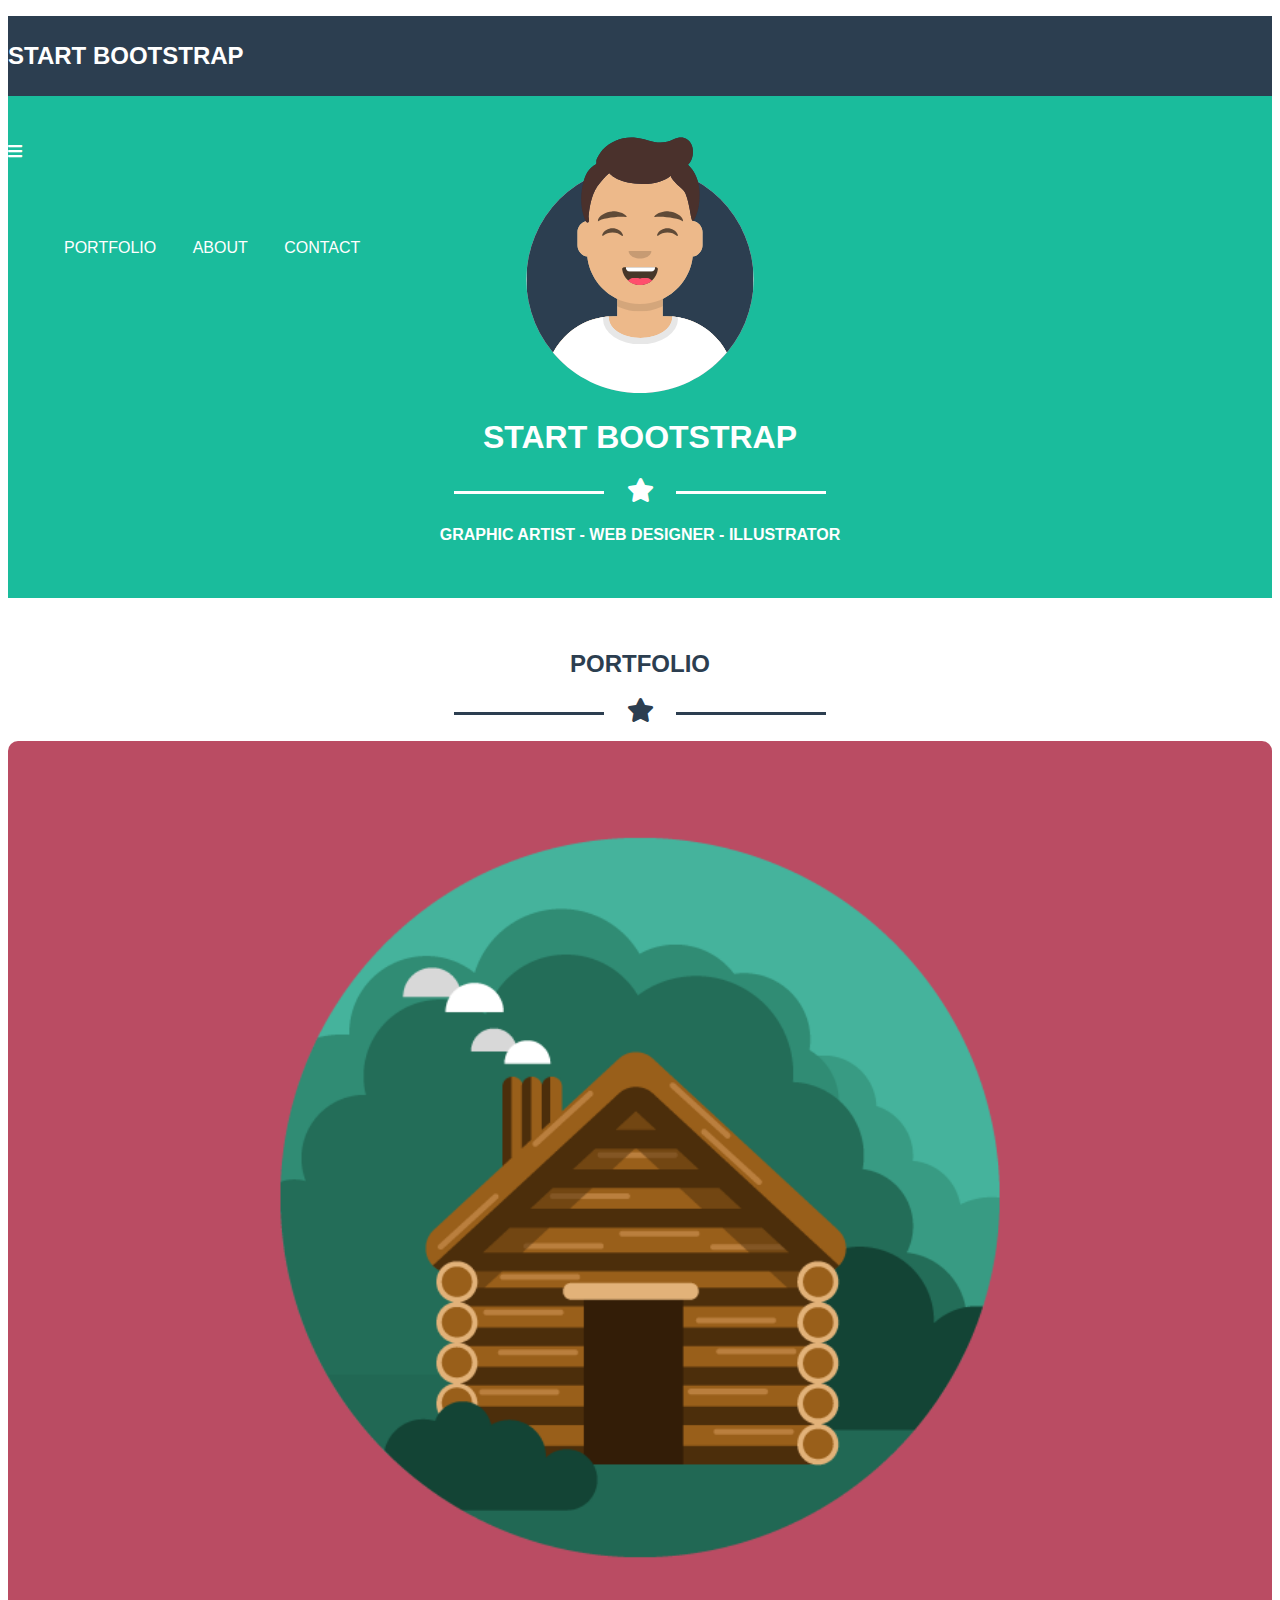
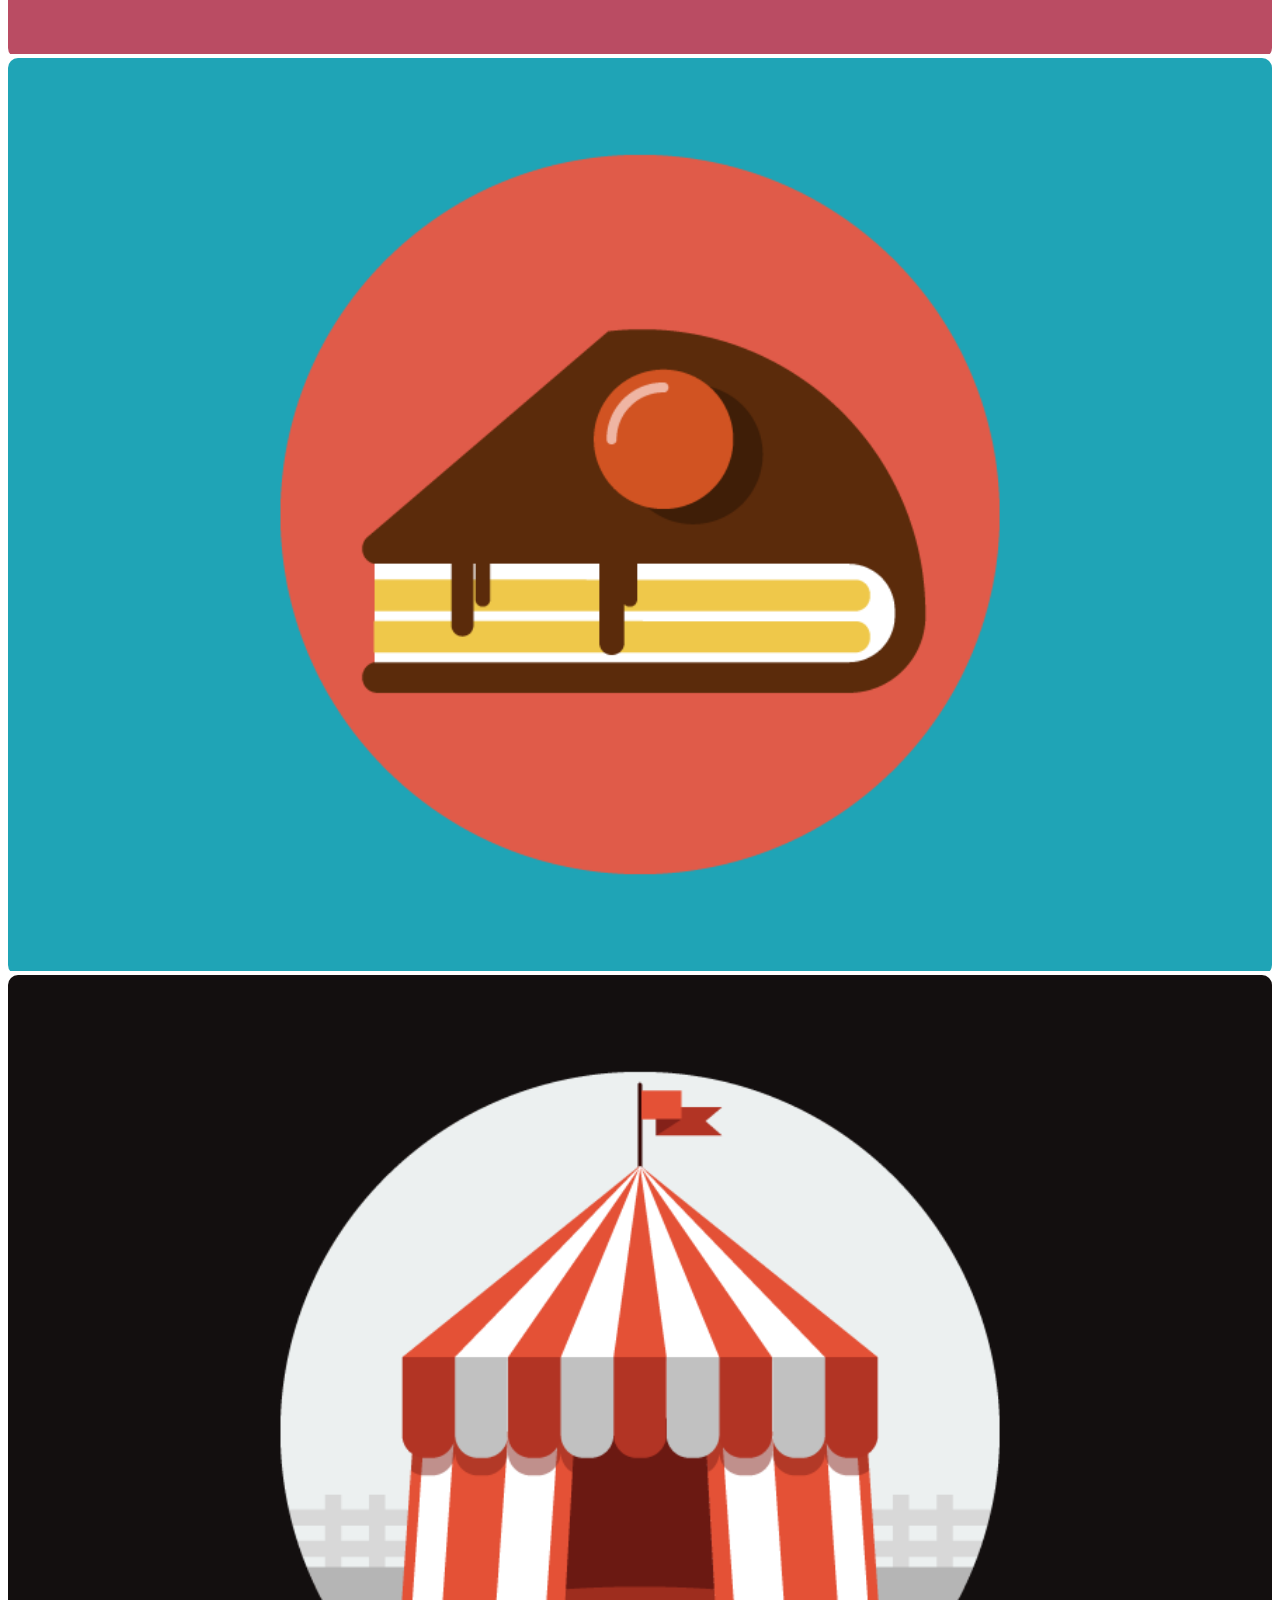
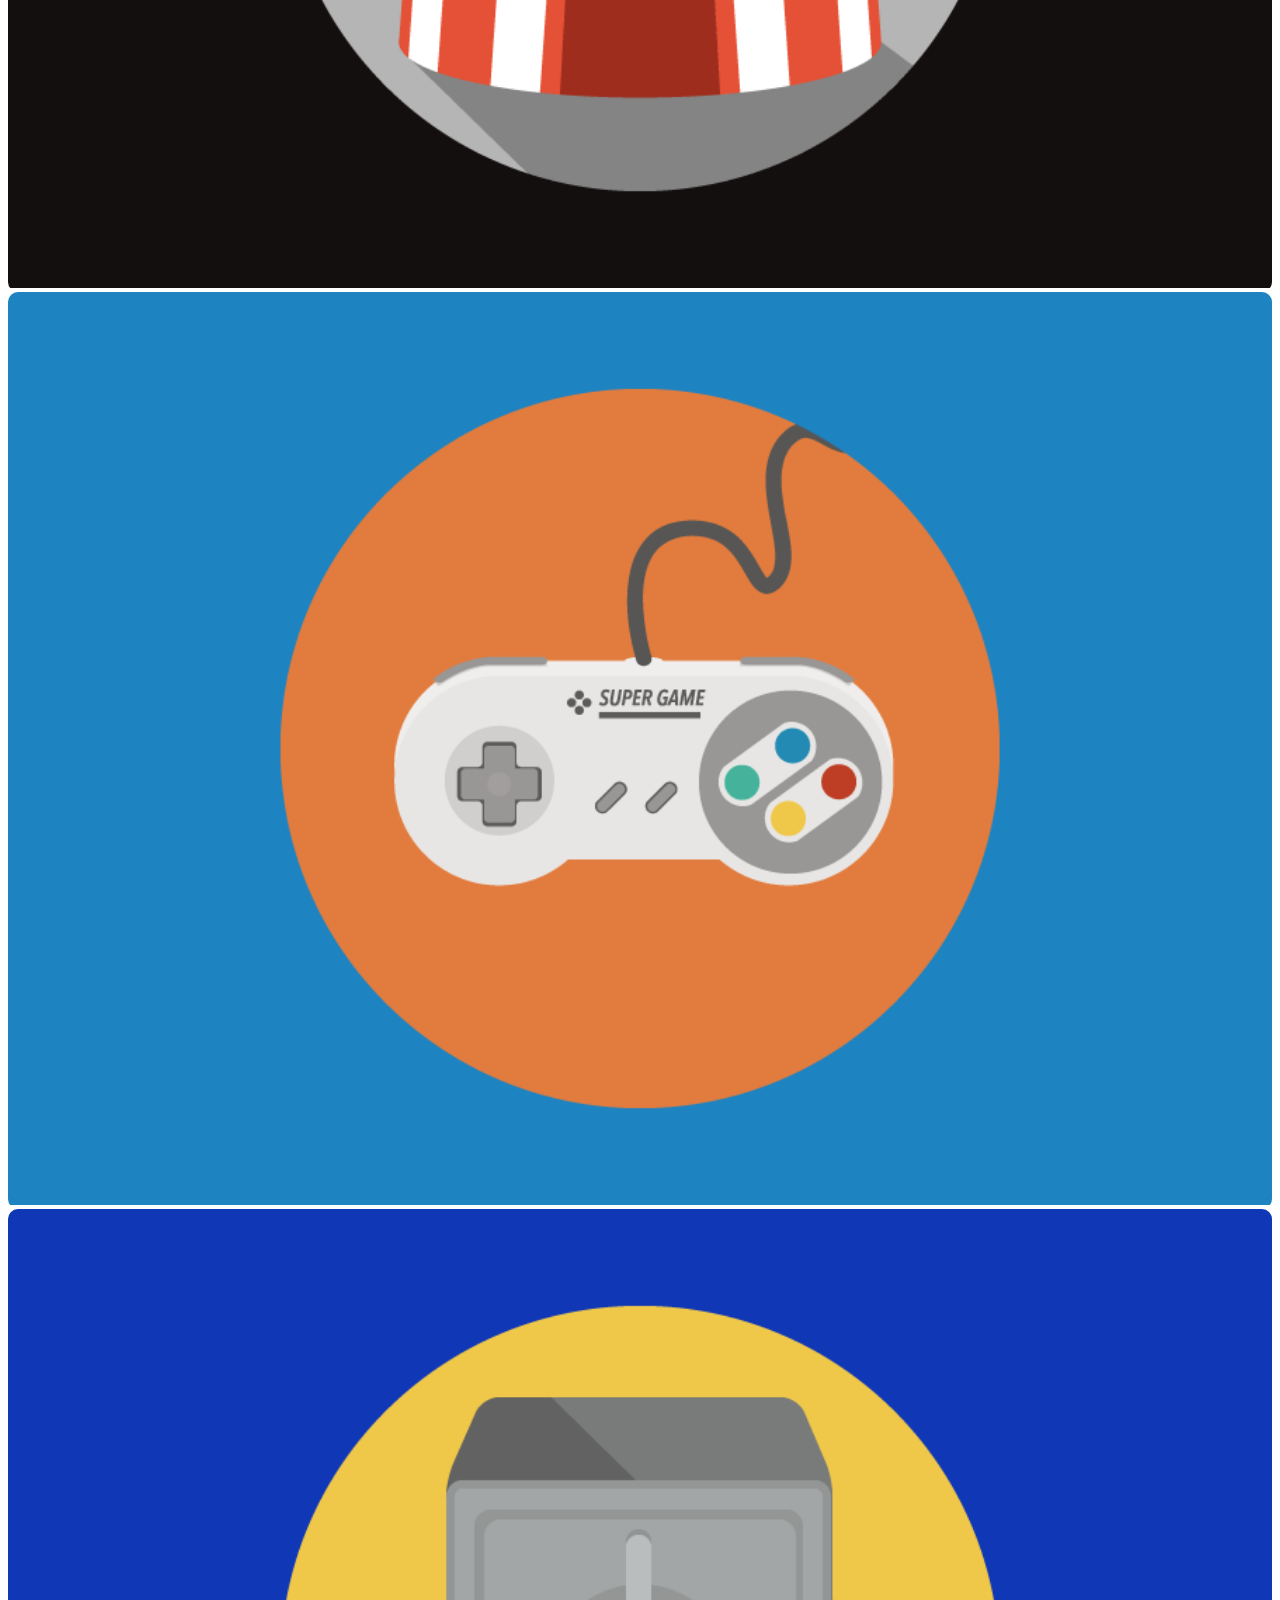
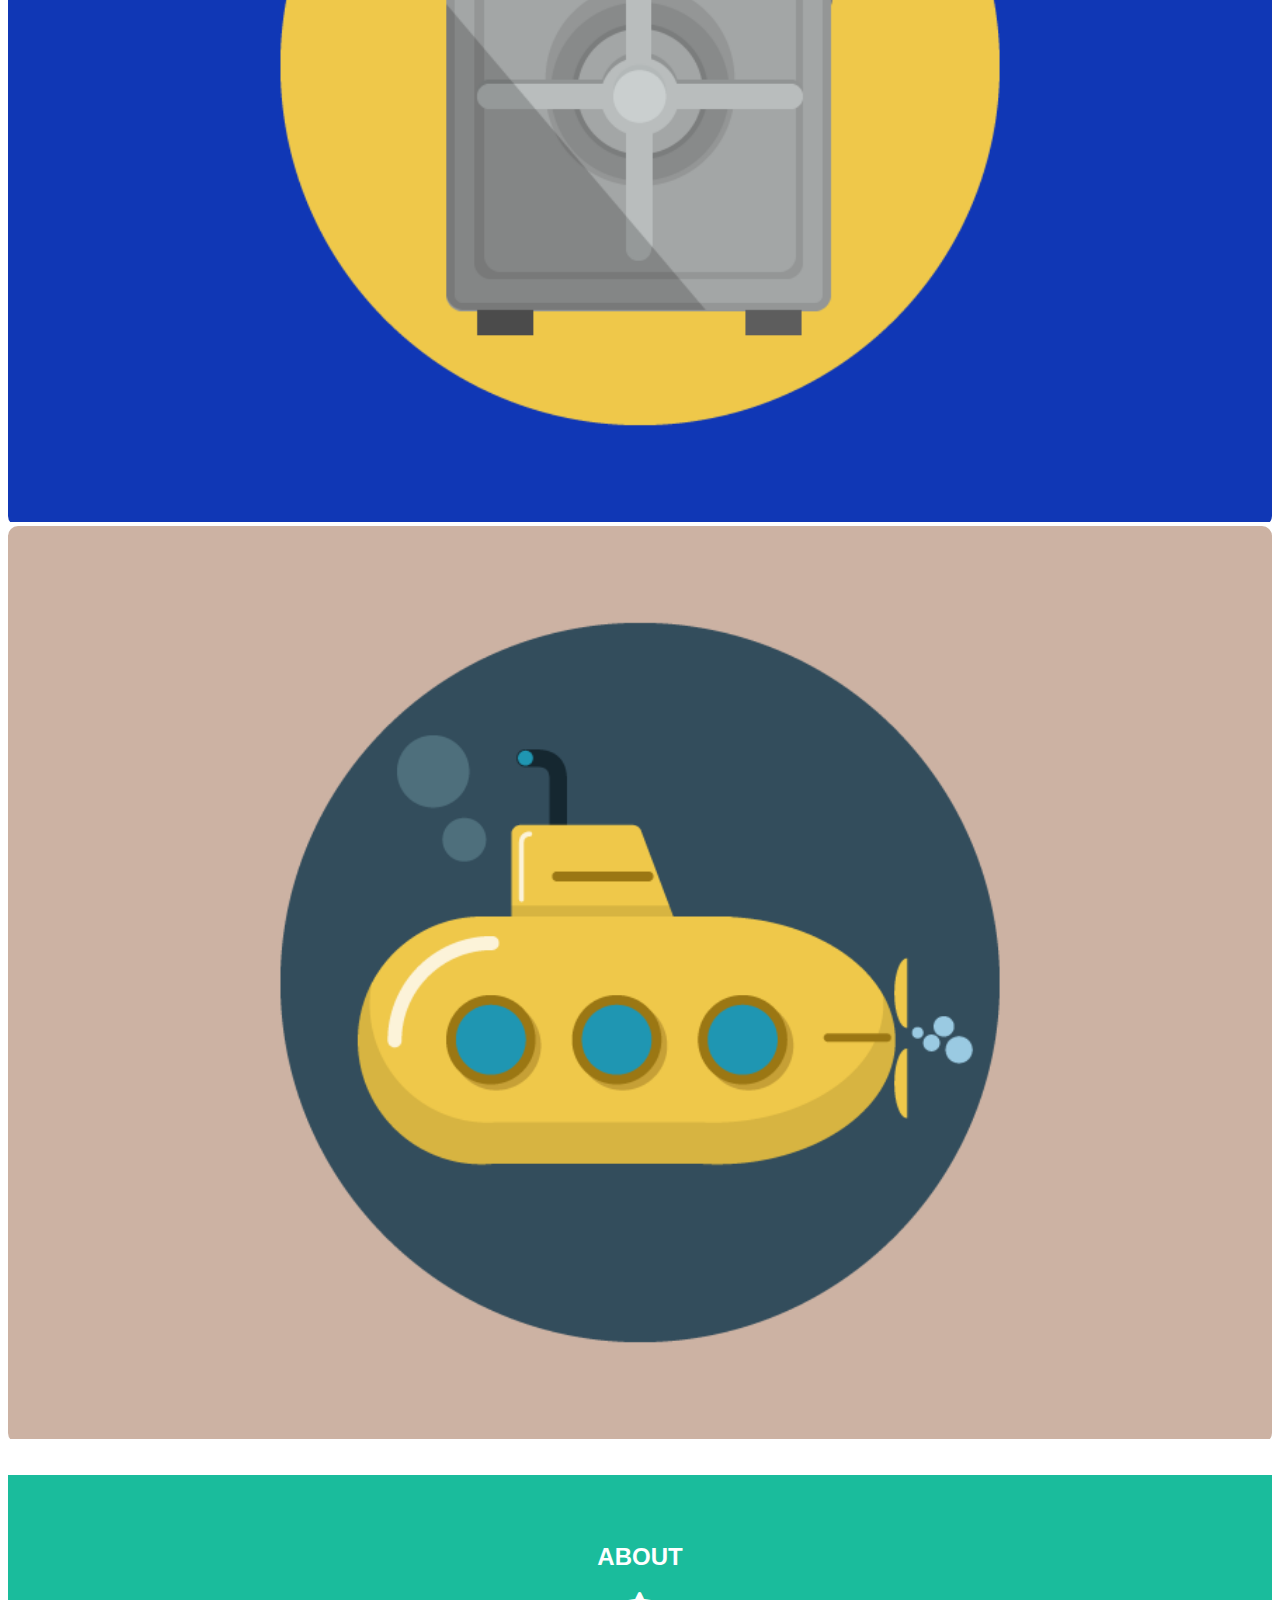
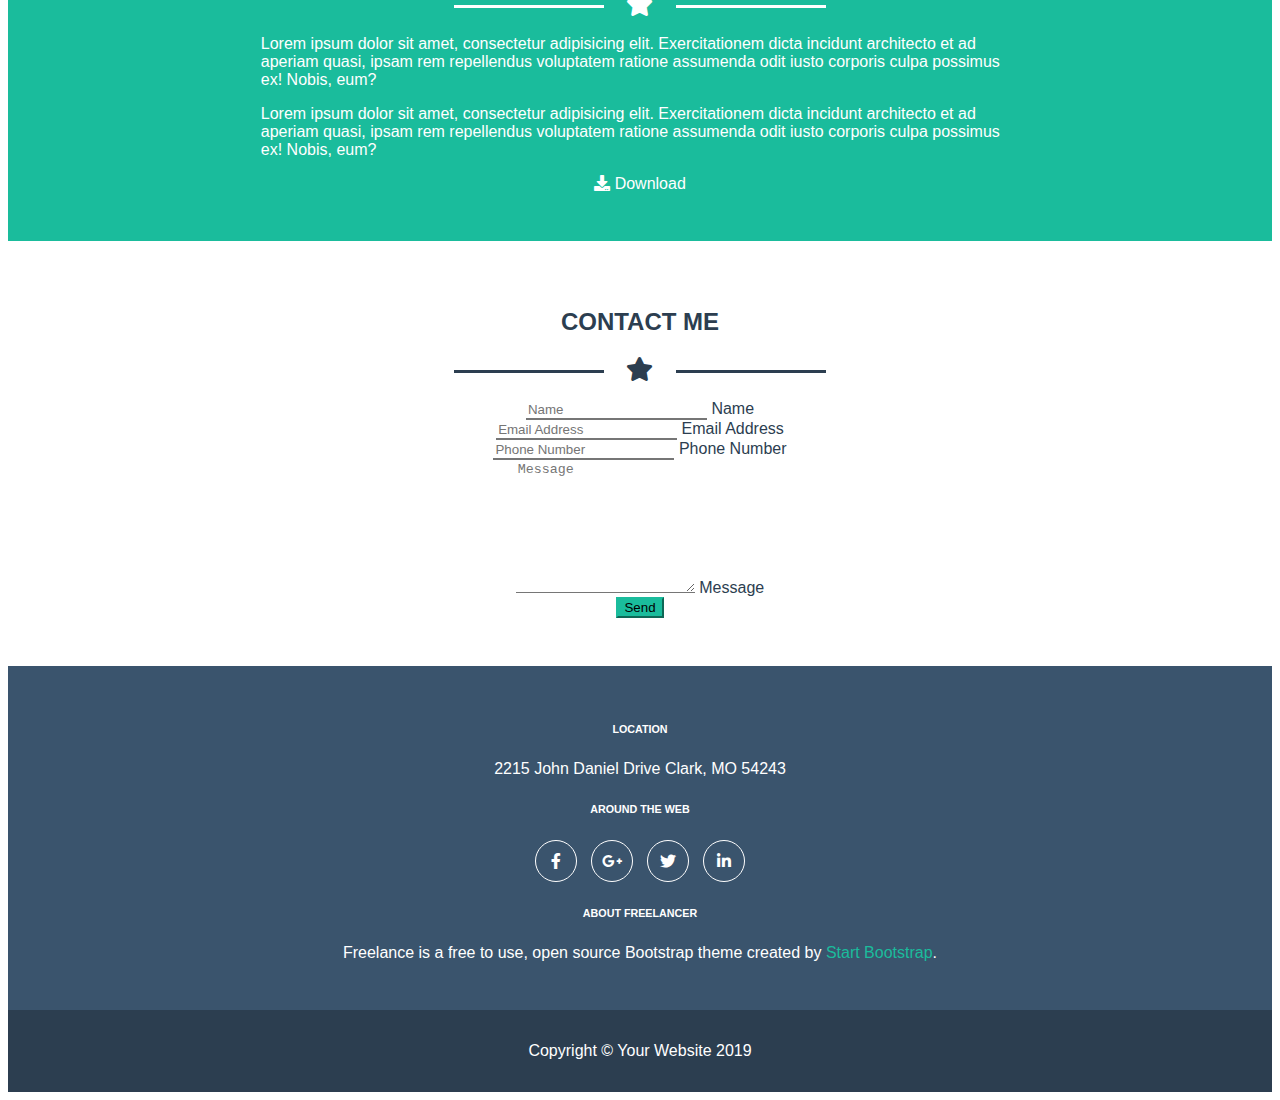
<file: index.html>
<!DOCTYPE html>
<html lang="en">
<head>
    <meta charset="UTF-8">
    <meta http-equiv="X-UA-Compatible" content="IE=edge">
    <meta name="viewport" content="width=device-width, initial-scale=1.0">

    <!-- Font awesome -->
    <link rel="stylesheet" href="https://cdnjs.cloudflare.com/ajax/libs/font-awesome/5.15.4/css/all.min.css" integrity="sha512-1ycn6IcaQQ40/MKBW2W4Rhis/DbILU74C1vSrLJxCq57o941Ym01SwNsOMqvEBFlcgUa6xLiPY/NS5R+E6ztJQ==" crossorigin="anonymous" referrerpolicy="no-referrer" />

    <!-- Bootstrap 5 -->
    <link href="https://cdn.jsdelivr.net/npm/bootstrap@5.1.3/dist/css/bootstrap.min.css" rel="stylesheet" integrity="sha384-1BmE4kWBq78iYhFldvKuhfTAU6auU8tT94WrHftjDbrCEXSU1oBoqyl2QvZ6jIW3" crossorigin="anonymous">

    <!-- Custom styles -->
    <link rel="stylesheet" href="css/style.css">

    <title>Bootstrap Freelancer</title>
</head>
<body>
    <!-- HEADER -->
    <header>
        <div class="container">
            <div class="row">
                <div class="col-10 col-md-5">
                    <div class="header-title">
                        <h1>Start Bootstrap</h1>
                    </div>
                </div>
                <div class="col-2 col-md-7">
                    <div class="burger text-end d-md-none">
                        <i class="fas fa-bars"></i>
                    </div>
                    <nav class="header-menu text-end d-none d-md-block">
                        <ul>
                            <li><a href="#portfolio">Portfolio</a></li>
                            <li><a href="#about">About</a></li>
                            <li><a href="#contact">Contact</a></li>
                        </ul>                        
                    </nav>
                </div>
            </div>
        </div>
    </header>
    <!-- <header>
        <nav class="navbar navbar-expand-md">
            <div class="container">
              <a class="navbar-brand" href="#">Start Bootstrap</a>
              <button class="navbar-toggler" type="button" data-bs-toggle="collapse" data-bs-target="#navbarSupportedContent" aria-controls="navbarSupportedContent" aria-expanded="false" aria-label="Toggle navigation">
                <span class="navbar-toggler-icon"></span>
              </button>
              <div class="collapse navbar-collapse" id="navbarSupportedContent">
                <ul class="navbar-nav ms-auto mb-2 mb-lg-0">
                  <li class="nav-item">
                    <a class="nav-link active" aria-current="page" href="#">Home</a>
                  </li>
                  <li class="nav-item">
                    <a class="nav-link" href="#">Link</a>
                  </li>
                  <li class="nav-item dropdown">
                    <a class="nav-link dropdown-toggle" href="#" id="navbarDropdown" role="button" data-bs-toggle="dropdown" aria-expanded="false">
                      Dropdown
                    </a>
                    <ul class="dropdown-menu" aria-labelledby="navbarDropdown">
                      <li><a class="dropdown-item" href="#">Action</a></li>
                      <li><a class="dropdown-item" href="#">Another action</a></li>
                      <li><hr class="dropdown-divider"></li>
                      <li><a class="dropdown-item" href="#">Something else here</a></li>
                    </ul>
                  </li>
                  <li class="nav-item">
                    <a class="nav-link disabled" href="#" tabindex="-1" aria-disabled="true">Disabled</a>
                  </li>
                </ul>
              </div>
            </div>
          </nav>
    </header> -->
    <!-- /HEADER -->

    <!-- JUMBOTRON -->
    <div class="jumbotron ms_pad">
        <div class="container">
            <div class="user-avatar">
                <img src="img/avatar.svg" alt="">
            </div>
            <h1>Start Bootstrap</h1>
            <div class="star">
                <i class="fas fa-star"></i>
            </div>
            <h4>Graphic artist - Web designer - Illustrator</h3>
        </div>
    </div>
    <!-- JUMBOTRON -->

    <!-- MAIN -->
    <main>
        <!-- PORTFOLIO -->
        <section class="portfolio ms_pad" id="portfolio">
            <div class="container">
                <h2>Portfolio</h2>
                <div class="star star-accent">
                    <i class="fas fa-star"></i>
                </div>
                <div class="row row-cols-1 row-cols-md-2 row-cols-lg-3 g-4">
                    <div class="col">
                        <div class="portfolio-img layover">
                            <img src="img/cabin.png" alt="">
                            <i class="fas fa-plus"></i>
                        </div>
                    </div>
                    <div class="col">
                        <div class="portfolio-img layover">
                            <img src="img/cake.png" alt="">
                            <i class="fas fa-plus"></i>
                        </div>
                    </div>
                    <div class="col">
                        <div class="portfolio-img layover">
                            <img src="img/circus.png" alt="">
                            <i class="fas fa-plus"></i>
                        </div>
                    </div>
                    <div class="col">
                        <div class="portfolio-img layover">
                            <img src="img/game.png" alt="">
                            <i class="fas fa-plus"></i>
                        </div>
                    </div>
                    <div class="col">
                        <div class="portfolio-img layover">
                            <img src="img/safe.png" alt="">
                            <i class="fas fa-plus"></i>
                        </div>
                    </div>
                    <div class="col">
                        <div class="portfolio-img layover">
                            <img src="img/submarine.png" alt="">
                            <i class="fas fa-plus"></i>
                        </div>
                    </div>
                </div>
            </div>
        </section>
        <!-- /PORTFOLIO -->

        <!-- ABOUT -->
        <section class="about ms_pad" id="about">
            <div class="ms_container">
                <div class="container-fluid">
                    <h2>About</h2>
                    <div class="star">
                        <i class="fas fa-star"></i>
                    </div>
                    <div class="row row-cols-1 row-cols-md-2">
                        <div class="col">
                            <p class="about-text">
                                Lorem ipsum dolor sit amet, consectetur adipisicing elit. Exercitationem dicta incidunt architecto et ad aperiam quasi, ipsam rem repellendus voluptatem ratione assumenda odit iusto corporis culpa possimus ex! Nobis, eum?
                            </p>
                        </div>
                        <div class="col">
                            <p class="about-text">
                                Lorem ipsum dolor sit amet, consectetur adipisicing elit. Exercitationem dicta incidunt architecto et ad aperiam quasi, ipsam rem repellendus voluptatem ratione assumenda odit iusto corporis culpa possimus ex! Nobis, eum?
                            </p>
                        </div>
                    </div>
                    <a type="button" class="btn btn-outline-primary mt-3" id="download-button">
                        <i class="fas fa-download"></i> Download
                    </a>
                </div>
            </div>
        </section>
        <!-- /ABOUT -->

        <!-- CONTACT -->
        <section class="contact ms_pad" id="contact">
            <div class="ms_container">
                <h2>Contact me</h2>
                <div class="star star-accent">
                    <i class="fas fa-star"></i>
                </div>
                <form class="ms_contact text-start">
                    <div class="form-floating mb-3">
                        <input type="text" class="form-control" id="inputName" aria-describedby="nameHelp" placeholder="Name">
                        <label for="inputName">Name</label>
                    </div>
                    <div class="form-floating mb-3">
                        <input type="email" class="form-control" id="inputEmail" aria-describedby="emailHelp" placeholder="Email Address">
                        <label for="inputEmail" class="form-label">Email Address</label>
                    </div>
                    <div class="form-floating mb-3">
                        <input type="tel" class="form-control" id="inputPhone" aria-describedby="phoneHelp" placeholder="Phone Number">
                        <label for="inputPhone" class="form-label">Phone Number</label>
                    </div>
                    <div class="form-floating mb-3">
                        <textarea id="inputText" class="form-control" aria-describedby="textAreaHelp" placeholder="Message"></textarea>
                        <label for="inputText" class="form-label">Message</label>
                    </div>
                    <button type="submit" class="btn btn-primary ms_btn-send">Send</button>
                </form>
            </div>
        </section>
        <!-- /CONTACT -->
    </main>
    <!-- /MAIN -->

    <!-- FOOTER -->
    <footer>
        <div class="ms_footer-container ms_pad">
            <div class="container">
                <div class="row row-cols-1 row-cols-md-3">
                    <div class="col">
                        <h6>Location</h6>
                        <p>2215 John Daniel Drive Clark, MO 54243</p>
                    </div>
                    <div class="col">
                        <h6>Around the web</h6>
                        <ul>
                            <li>
                                <a href=""><i class="fab fa-facebook-f"></i> </a>
                            </li>
                            <li>
                                <a href=""><i class="fab fa-google-plus-g"></i></a>
                            </li>    
                            <li>
                                <a href=""><i class="fab fa-twitter"></i></a>
                            </li>
                            <li>
                                <a href=""><i class="fab fa-linkedin-in"></i></a>
                            </li>
                        </ul>
                    </div>
                    <div class="col">
                        <h6>About Freelancer</h6>
                        <p>Freelance is a free to use, open source Bootstrap theme created by <span class="ms_green-text">Start Bootstrap</span>.</p>
                    </div>
                </div>
            </div>
        </div>
        <div class="page-bottom ms_pad">
            <span>Copyright &copy; Your Website 2019</span>
        </div>
    </footer>
    <!-- /FOOTER -->
</body>
</html>
</file>
<file: css/style.css>
/* CUSTOM VAR */
:root {
    /* Colors */
    --accent-color: #2c3e50;
    --main-color: #1abc9c;
    --footer-color: #3a546d;
}

/* RESET */
html {
    font-size: 100%;
    font-family: sans-serif;
}

ul {
    list-style: none;
}

a {
    text-decoration: none;
    color: inherit;
}

a:hover {
    color: inherit;
}

img {
    width: 100%;
}

/* COMMON */
body {
    color: white;
}

h1, h2, h4, h6 {
    text-transform: uppercase;
}

.ms_container {
    margin: 0 auto;
    width: 60%;
    max-width: 1170px;
    text-align: center;
    padding: 1rem 0;
}

.ms_pad {
    padding: 2rem 0;
}

/* Common: Star */
.star {
    margin: 1rem 0;
    font-size: 1.5rem;
}

.star::after,
.star::before {
    display: inline-block;
    content: "";
    width: 150px;
    height: 3px;
    vertical-align: middle;
    background-color: white;
    margin: 0 1rem;
}

.star-accent::after,
.star-accent::before {
    background-color: var(--accent-color);
}

@media all and (max-width: 767px) {
    .star::after,
    .star::before {
        width: 100px;
    }
}

/* HEADER */
header {
    height: 80px;
    line-height: 80px;
    background-color: var(--accent-color);
}

.header-title h1{
    font-size: 1.5rem;
    line-height: 80px;
}

.header-menu li {
    display: inline-block;
    margin: 0 1rem;
    font-weight: 500;
}

.header-menu li a {
    text-transform: uppercase;
    color: white;
}

/*HEADER BOOTSTRAP */
/* .navbar-brand {
    text-transform: uppercase;
} */


/* JUMBOTRON */
.jumbotron {
    text-align: center;
    background-color: var(--main-color);
}

.jumbotron img {
    width: 250px;
}

/* PORTFOLIO */
.portfolio {
    text-align: center;
    color: var(--accent-color);
}

.portfolio-img {
    border-radius: 10px;
    overflow: hidden;
    position: relative;
}

.layover:hover:before {
    content: "";
    width: 100%;
    height: 100%;
    position: absolute;
    top: 0;
    left: 0;
    background-color: rgba(26, 188, 156, .3);
}

.portfolio-img:hover .fa-plus {
    display: block;
}

.fa-plus {
    display: none;
    position: absolute;
    top: 50%;
    left: 50%;
    font-size: 5rem;
    transform: translate(-50%, -50%);
    color: white;
}

/* ABOUT */
.about {
    background-color: var(--main-color); 
}

.ms_container .about-text {
    text-align: initial;
}

#download-button {
    color: inherit;
    border-color: white;
}

#download-button:hover {
    background-color: var(--accent-color);
    border-color: var(--accent-color);
}

/* CONTACT ME */
.contact {
    color: var(--accent-color);
}
/* form */
.ms_contact .form-control {
    border-top: 0;
    border-left: 0;
    border-right: 0;
    color: var(--accent-color);
    border-radius: 0;
}

.ms_contact .form-control:focus {
    box-shadow: none;
    border-color: var(--accent-color);
}

.form-floating>label {
    padding: 1rem 0rem;
}

.ms_contact .form-floating textarea {
    height: 8rem;
}

/* button */
.ms_btn-send {
    background-color: var(--main-color);
    border-color: var(--main-color);
}

.ms_btn-send:hover {
    background-color: var(--accent-color);
    border-color: var(--accent-color);
}

/* FOOTER */
footer {
    background-color: var(--footer-color);
    text-align: center;
}

footer .col ul {
    padding: 0 5rem;
}

footer .col ul li {
    display: inline-block;
}

footer .col ul i {
    height: 2.5rem;
    width: 2.5rem;
    margin: 0 0.3rem;
    line-height: 2.5rem;
    border: 1px solid white;
    border-radius: 50%;
}

footer .ms_green-text {
    color: var(--main-color);
}

.page-bottom {
    background-color: var(--accent-color);
}
</file>
